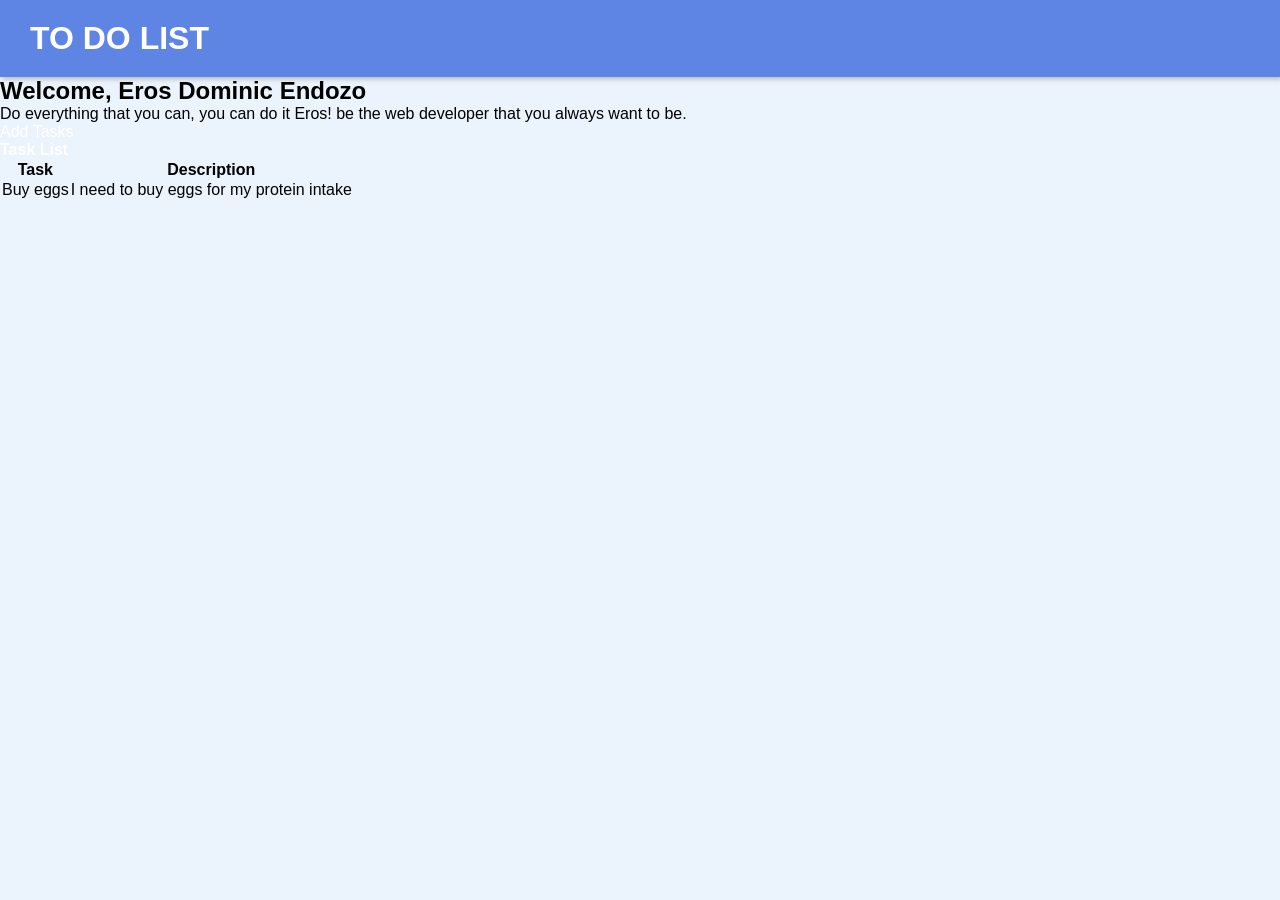
<file: Sample-Project/index.html>
<!DOCTYPE html>
<html lang="en">
    <head>
        <meta charset="UTF-8">
        <meta name="viewport" content="width=device-width, initial-scale=1.0">
        <link rel="stylesheet" href="style.css">
        <title>To do list</title>
    </head>
    <body>
        <div class="headerContainer">
            <h1>TO DO LIST</h1>
        </div>
        <div>
            <h2>Welcome, Eros Dominic Endozo</h2>
            <p>Do everything that you can, you can do it Eros! be the web developer that you always want to be.</p>
        </div>
        <div class="navBar">
            <nav>
                <ul>
                    <li><a href="addTasks.html">Add Tasks</a></li>
                    <li class="activePage"><a href="index.html">Task List</a></li>
                </ul>
            </nav>  
        </div>
        <div class="listContainer">
            <table>
                <tr>
                    <th>Task</th>
                    <th>Description</th>
                </tr>
                <tr>
                    <td>Buy eggs</td>
                    <td>I need to buy eggs for my protein intake</td>
                </tr>
            </table>
        </div>
    </body>
</html>
</file>
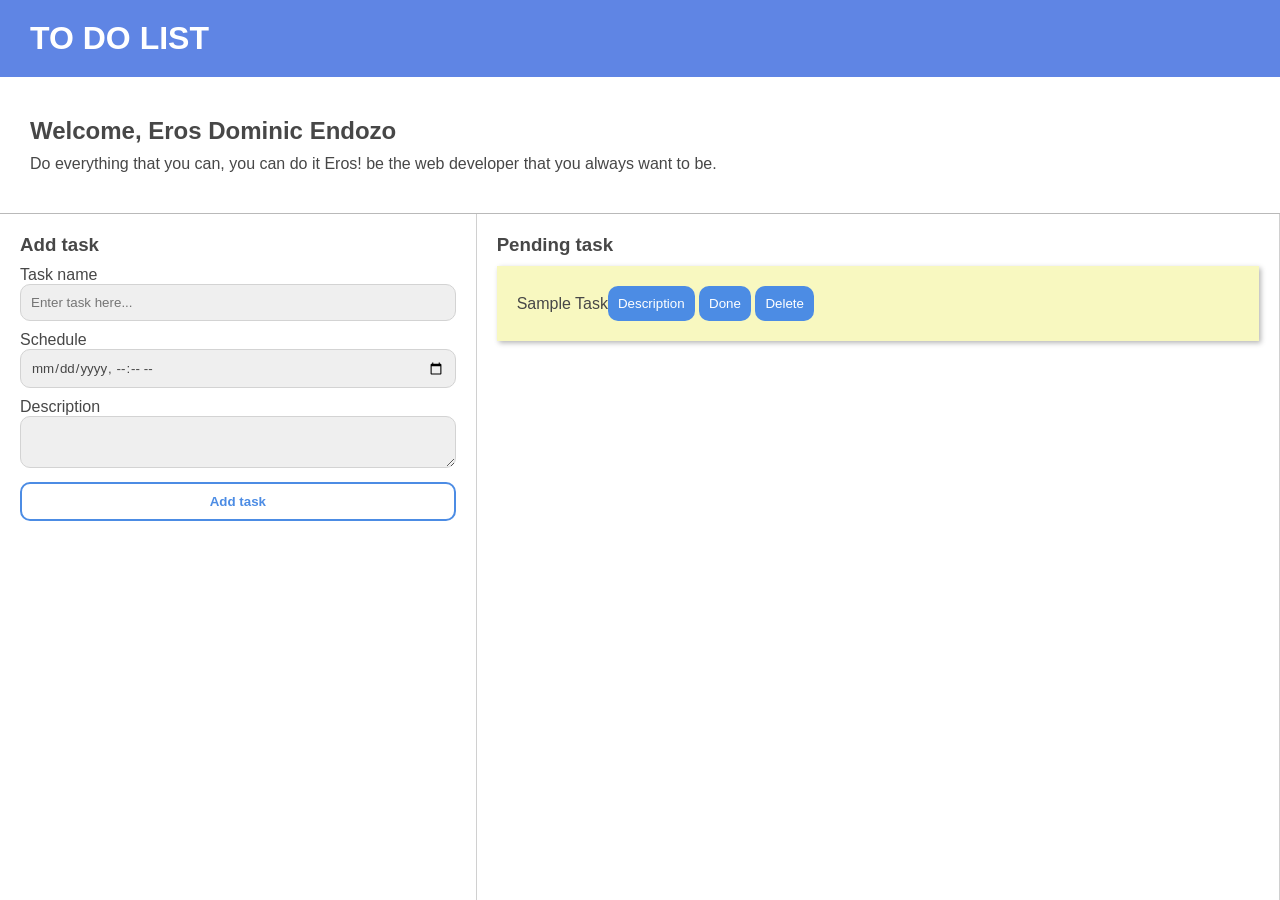
<file: Sample-Project/addTasks.html>
<!DOCTYPE html>
<html lang="en">
    <head>
        <meta charset="UTF-8">
        <meta name="viewport" content="width=device-width, initial-scale=1.0">
        <link rel="stylesheet" href="style.css">
        <title>To do list</title>
    </head>
    <body>
        <div class="headerContainer">
            <h1>TO DO LIST</h1>
        </div>
        <!-- <div class="topNavbar">
            <nav>
                <ul class="options">
                    <li class="activePage"><a href="addTasks.html">Add Tasks</a></li>
                    <li><a href="index.html">Task List</a></li>
                </ul>
            </nav>  
        </div> -->
        <div class="welcomeContainer">
            <h2>Welcome, Eros Dominic Endozo</h2>
            <p>Do everything that you can, you can do it Eros! be the web developer that you always want to be.</p>
        </div>
        <!-- <div class="mainContainer">
            <div class="createContainer">
                <div class="infoContainer">
                    <h3 style="margin:10px;">ADD TASK</h3>
                    <div class="taskAndSched">
                        <p>Task name</p>
                        <input type="text">
                        <p>Schedule</p>
                        <input type="datetime-local">
                        <p>Description</p>
                        <textarea name="" id=""></textarea>

                        <button style="float:inline-end">Add task</button>
                    </div>
                </div>
            </div>
        </div> -->
        <div class="mainContainer">
            <div class="infoContainer">
                <h3 style="margin-bottom: 10px">Add task</h3>
                <p>Task name</p>
                <input type="text" placeholder="Enter task here...">
                <p>Schedule</p>
                <input type="datetime-local">
                <p>Description</p>
                <textarea name="" id=""></textarea>
                <button>Add task</button>
            </div>
            <div class="taskContainer">
                <h3 style="margin-bottom: 10px">Pending task</h3>
                <div class="pendingTask">
                    <p>Sample Task</p>
                    <div>
                        <button>Description</button>
                        <button>Done</button>
                        <button>Delete</button>
                    </div>
                </div>
            </div>
        </div>
    </body>
</html>
</file>
<file: Sample-Project/style.css>
* {
    margin: 0;
    padding: 0;
}

body {
    font-family: Arial, Helvetica, sans-serif;
    background: #ebf3fd;
    display: flex;
    flex-direction: column;
    min-height: 100vh;
    margin: 0;
}

a {
    text-decoration: none;
    color: #FFFFFF;
}

h3 {
    color: #474747; 
}

input:focus {
    outline: none;
    box-shadow: none;
}

input {
    border-radius: 10px;
    border: 1px solid #d3d3d3;
    padding: 10px;
    width: 100%;
    box-sizing: border-box;
    background-color: #EFEFEF;
    font-family: Arial, Helvetica, sans-serif;
    color: #474747;
}

textarea {
    width: 100%;
    max-width: 100%;
    border: 1px solid #d3d3d3;
    border-radius: 10px;
    box-sizing: border-box;
    background-color: #EFEFEF;
    font-family:Arial, Helvetica, sans-serif;
    color: #474747;
    padding: 10px;
}

textarea:focus {
    outline: none;
    box-shadow: none;
}

button {
    color: white;
    background-color: #4C8CE4;
    border-radius: 10px;
    padding: 10px;
    border: 0px;
}

.activePage {
    font-weight: bold;
}

.headerContainer {
    background-color: #5F85E4;
    color: #FFFFFF;
    padding: 20px 20px 20px 30px;
    box-shadow: 2px 2px 5px rgb(182, 182, 182);
}

.topNavbar {
    background-color: #6892FD;
    padding: 0;
    margin: 0;
    
}

.options{
    display: flex;
    list-style-type: none;
    padding-left: 30px;
}

.options li {
    padding: 10px;
}

.welcomeContainer {
    padding: 40px 10px 40px 30px;
    color: #474747;
    border-bottom: 1px solid rgb(185, 185, 185);
    background: #FFFFFF;
}

.welcomeContainer h2 {
    margin-bottom: 10px;
}

.createContainer {
    padding: 10px 40px 10px 40px;
    display: flex;
    width: auto;
    height: auto;
}

.mainContainer {
    background-color: #ffffff;
    display: flex;
    justify-content: center;
    flex: 1;
}

.infoContainer {
    background-color: #FFFFFF;
    padding: 20px;
    color: #474747;
    width: 40%;
    border-right: 1px solid rgb(208, 208, 208);
}

.taskContainer {
    background-color: #FFFFFF;
    padding: 20px;
    color: #474747;
    width: 70%;
    border-right: 1px solid rgb(208, 208, 208);
}

.pendingTask {
    background-color: rgb(248, 248, 192);
    padding: 20px;
    margin: 10px 0px 10px 0px;
    box-shadow: 2px 2px 5px rgb(182, 182, 182);
    display: flex;
    align-items: center;
    
}

.infoContainer input {
    margin-bottom: 10px
}

.taskAndSched {
    margin: 20px;
}

.taskAndSched p {
    margin: 5px 0px 5px 0px
}

.taskAndSched button {
    margin-top: 5px;
}

.taskAndSched textarea {
    height: 100px;
}

.infoContainer button {
    width: 100%;
    display: flex;
    justify-content: center;
    font-weight: bold;
    color: #4C8CE4;
    background-color: white;
    border: 2px solid #4C8CE4;
    margin-top: 10px;
}
</file>
